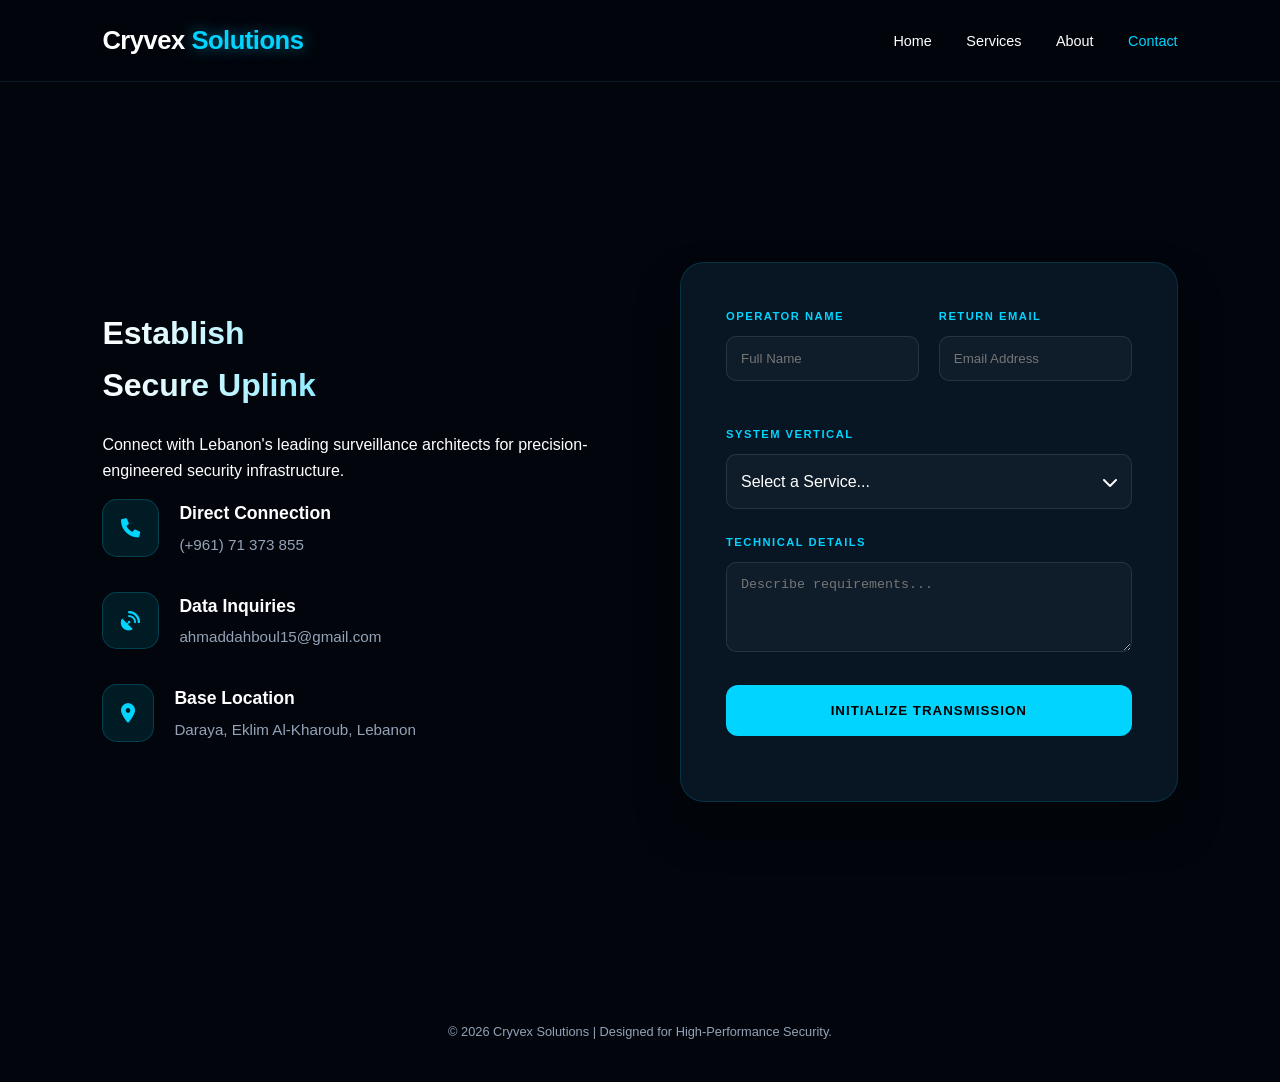
<file: contactus.html>
<!DOCTYPE html>
<html lang="en">
<head>
    <meta charset="UTF-8">
    <meta name="viewport" content="width=device-width, initial-scale=1.0">
    <title>Contact | Advanced Security & Tech</title>
    <link rel="stylesheet" href="https://cdnjs.cloudflare.com/ajax/libs/font-awesome/6.0.0/css/all.min.css">
    <link rel="stylesheet" href="contactus.css">
</head>

<body>

    <nav>
        <div class="logo">Cryvex <span>Solutions</span></div>
        <div class="nav-links">
            <a href="index.html">Home</a>
            <a href="services.html">Services</a>
            <a href="about.html">About</a>
            <a href="contactus.html" style="color: var(--accent);">Contact</a>
        </div>
    </nav>

    <div class="page-container">
        <div class="info-section">
            <h1>Establish <br> Secure Uplink</h1>
            <p>Connect with Lebanon's leading surveillance architects for precision-engineered security infrastructure.</p>

            <div class="info-tile">
                <i class="fas fa-phone"></i>
                <div>
                    <h4>Direct Connection</h4>
                    <p>(+961) 71 373 855</p>
                </div>
            </div>

            <div class="info-tile">
                <i class="fas fa-satellite-dish"></i>
                <div>
                    <h4>Data Inquiries</h4>
                    <p>ahmaddahboul15@gmail.com</p>
                </div>
            </div>

            <div class="info-tile">
                <i class="fas fa-location-dot"></i>
                <div>
                    <h4>Base Location</h4>
                    <p>Daraya, Eklim Al-Kharoub, Lebanon</p>
                </div>
            </div>
        </div>

        <div class="form-card">
            <form id="contactForm" action="https://formspree.io/f/mnjgwrko" method="POST">
        <div class="form-row">
            <div class="input-group">
                <label>Operator Name</label>
                <input type="text" name="name" id="userName" placeholder="Full Name" required>
            </div>
            <div class="input-group">
            <label>Return Email</label>
            <input type="email" name="email" id="userEmail" placeholder="Email Address" required>
            </div>
        </div>

        <form id="contactForm" action="https://formspree.io/f/YOUR_ID" method="POST">

        <div class="input-group">
        <label>System Vertical</label>
        <div class="custom-select-wrapper" id="customSelect">
            <div class="select-trigger">
                <span id="selectedVal">Select a Service...</span>
                <i class="fas fa-chevron-down"></i>
            </div>
            <div class="select-options" id="optionsBox">
                <div class="option" data-value="CCTV">CCTV Surveillance Architecture</div>
                <div class="option" data-value="COMMS">Internal Communication Bridge</div>
                <div class="option" data-value="INFRA">Full Tech Infrastructure</div>
            </div>
        </div>

                <input type="hidden" name="service_type" id="hiddenServiceInput" value="" required>
        </div>

        <div class="input-group">
            <label>Technical Details</label>
            <textarea name="message" id="userMsg" rows="4" placeholder="Describe requirements..." required></textarea>
        </div>

            <button type="submit" id="submitBtn" class="btn-send">Initialize Transmission</button>
        </form>

        <div id="statusConsole" class="console-output"></div>

            <div id="console"></div>
        </div>
    </div>


    <footer style="text-align:center; padding: 40px; color: var(--text-dim); font-size: 0.8rem;">
        &copy; 2026 Cryvex Solutions | Designed for High-Performance Security.
    </footer>

    <script src="contact.js"></script>

</body>
</html>
</file>
<file: contactus.css>
:root {
            --accent: #00d4ff;
            --bg-deep: #02060c;
            --card-bg: rgba(10, 25, 41, 0.85);
            --text-dim: #94a3b8;
            }

body {
        background-color: var(--bg-deep);
        color: white;
        font-family: 'Inter', 'Segoe UI', sans-serif;
        margin: 0;
        line-height: 1.6;
        }

/* NAVIGATION BAR */
nav {
        display: flex;
        justify-content: space-between;
        align-items: center;
        padding: 20px 8%;
        background: rgba(2, 6, 12, 0.9);
        backdrop-filter: blur(15px);
        border-bottom: 1px solid rgba(0, 212, 255, 0.1);
        position: sticky;
        top: 0;
        z-index: 1000;
        }

.logo { font-size: 1.6rem; font-weight: 800; letter-spacing: -0.5px; }
.logo span { color: var(--accent); text-shadow: 0 0 15px rgba(0, 212, 255, 0.5); }

.nav-links a {
                color: white;
                text-decoration: none;
                margin-left: 30px;
                font-size: 0.9rem;
                font-weight: 500;
                transition: 0.3s;
                }

.nav-links a:hover { color: var(--accent); }

/* MAIN LAYOUT */
.page-container {
                    display: grid;
                    grid-template-columns: 1fr 1fr;
                    min-height: calc(100vh - 80px);
                    padding: 40px 8%;
                    gap: 80px;
                    align-items: center;
                    }

h1 {
/* 1. Define the gradient (this creates the background) */
        background: linear-gradient(to right, #ffffff, var(--accent));

/* 2. Clip the background to only show through the shape of the text letters */
        -webkit-background-clip: text; /* Required for Chrome, Safari, and newer browsers */
        background-clip: text;         /* Standard property */

/* 3. Make the actual text letters transparent so the background gradient shows through (MISSING OR INCORRECT in your current code) */
        -webkit-text-fill-color: transparent;
        color: transparent; /* A fallback */
        }

.info-tile {
                display: flex;
                align-items: flex-start;
                gap: 20px;
                margin-bottom: 35px;
                }

.info-tile i {
                font-size: 1.2rem;
                color: var(--accent);
                background: rgba(0, 212, 255, 0.1);
                padding: 18px;
                border-radius: 15px;
                border: 1px solid rgba(0, 212, 255, 0.2);
                }

.info-tile h4 { margin: 0 0 5px 0; font-size: 1.1rem; }
.info-tile p { margin: 0; color: var(--text-dim); font-size: 0.95rem; }

/* ADVANCED FORM CARD */
.form-card {
                background: var(--card-bg);
                padding: 45px;
                border-radius: 24px;
                border: 1px solid rgba(0, 212, 255, 0.15);
                backdrop-filter: blur(20px);
                box-shadow: 0 25px 50px -12px rgba(0, 0, 0, 0.5);
                }

.form-row { display: flex; gap: 20px; margin-bottom: 20px; }
.input-group { flex: 1; margin-bottom: 25px; }

label {
            display: block;
            font-size: 0.7rem;
            font-weight: 700;
            color: var(--accent);
            text-transform: uppercase;
            margin-bottom: 10px;
            letter-spacing: 1.5px;
            }

input, textarea {
                    width: 100%;
                    background: rgba(255, 255, 255, 0.03);
                    border: 1px solid rgba(255, 255, 255, 0.1);
                    padding: 14px;
                    border-radius: 10px;
                    color: white;
                    box-sizing: border-box;
                    transition: 0.3s;
                    }

input:focus, textarea:focus {
                                border-color: var(--accent);
                                background: rgba(0, 212, 255, 0.03);
                                outline: none;
                                box-shadow: 0 0 15px rgba(0, 212, 255, 0.1);
                                }

/* CUSTOM DROPDOWN (Fixes the White Box Issue) */
.custom-select-wrapper { position: relative; cursor: pointer; }

.select-trigger {
                    background: rgba(255, 255, 255, 0.03);
                    border: 1px solid rgba(255, 255, 255, 0.1);
                    padding: 14px;
                    border-radius: 10px;
                    display: flex;
                    justify-content: space-between;
                    align-items: center;
                    }

.select-options {
    display: none;
    position: absolute;
    width: 100%;
    background: #0f172a; /* Deep dark background */
    border: 1px solid var(--accent);
    z-index: 999;
}

.select-options.active {
    display: block;
}

.option {
    padding: 12px;
    cursor: pointer;
    color: white;
}

.option:hover {
    background: white(0, 212, 255, 0.2);
    color: var(--accent);
}

@keyframes slideIn { from { opacity: 0; transform: translateY(-10px); } to { opacity: 1; transform: translateY(0); } }

.btn-send {
                width: 100%;
                padding: 18px;
                background: var(--accent);
                border: none;
                color: #000;
                font-weight: 800;
                border-radius: 12px;
                cursor: pointer;
                text-transform: uppercase;
                letter-spacing: 1px;
                transition: 0.4s;
                }

.btn-send:hover { transform: translateY(-3px); box-shadow: 0 10px 20px rgba(0, 212, 255, 0.3); }

/* CONSOLE OUTPUT */
#console {
            margin-top: 20px;
            font-family: 'Courier New', monospace;
            font-size: 0.8rem;
            color: var(--accent);
            background: rgba(0,0,0,0.3);
            border-radius: 8px;
            max-height: 0;
            overflow: hidden;
            transition: 0.5s;
            }
#console.active { max-height: 120px; padding: 15px; border: 1px solid rgba(0, 212, 255, 0.2); }

@media (max-width: 968px) { .page-container { grid-template-columns: 1fr; gap: 40px; } .info-section h1 { font-size: 2.5rem;
}}
</file>
